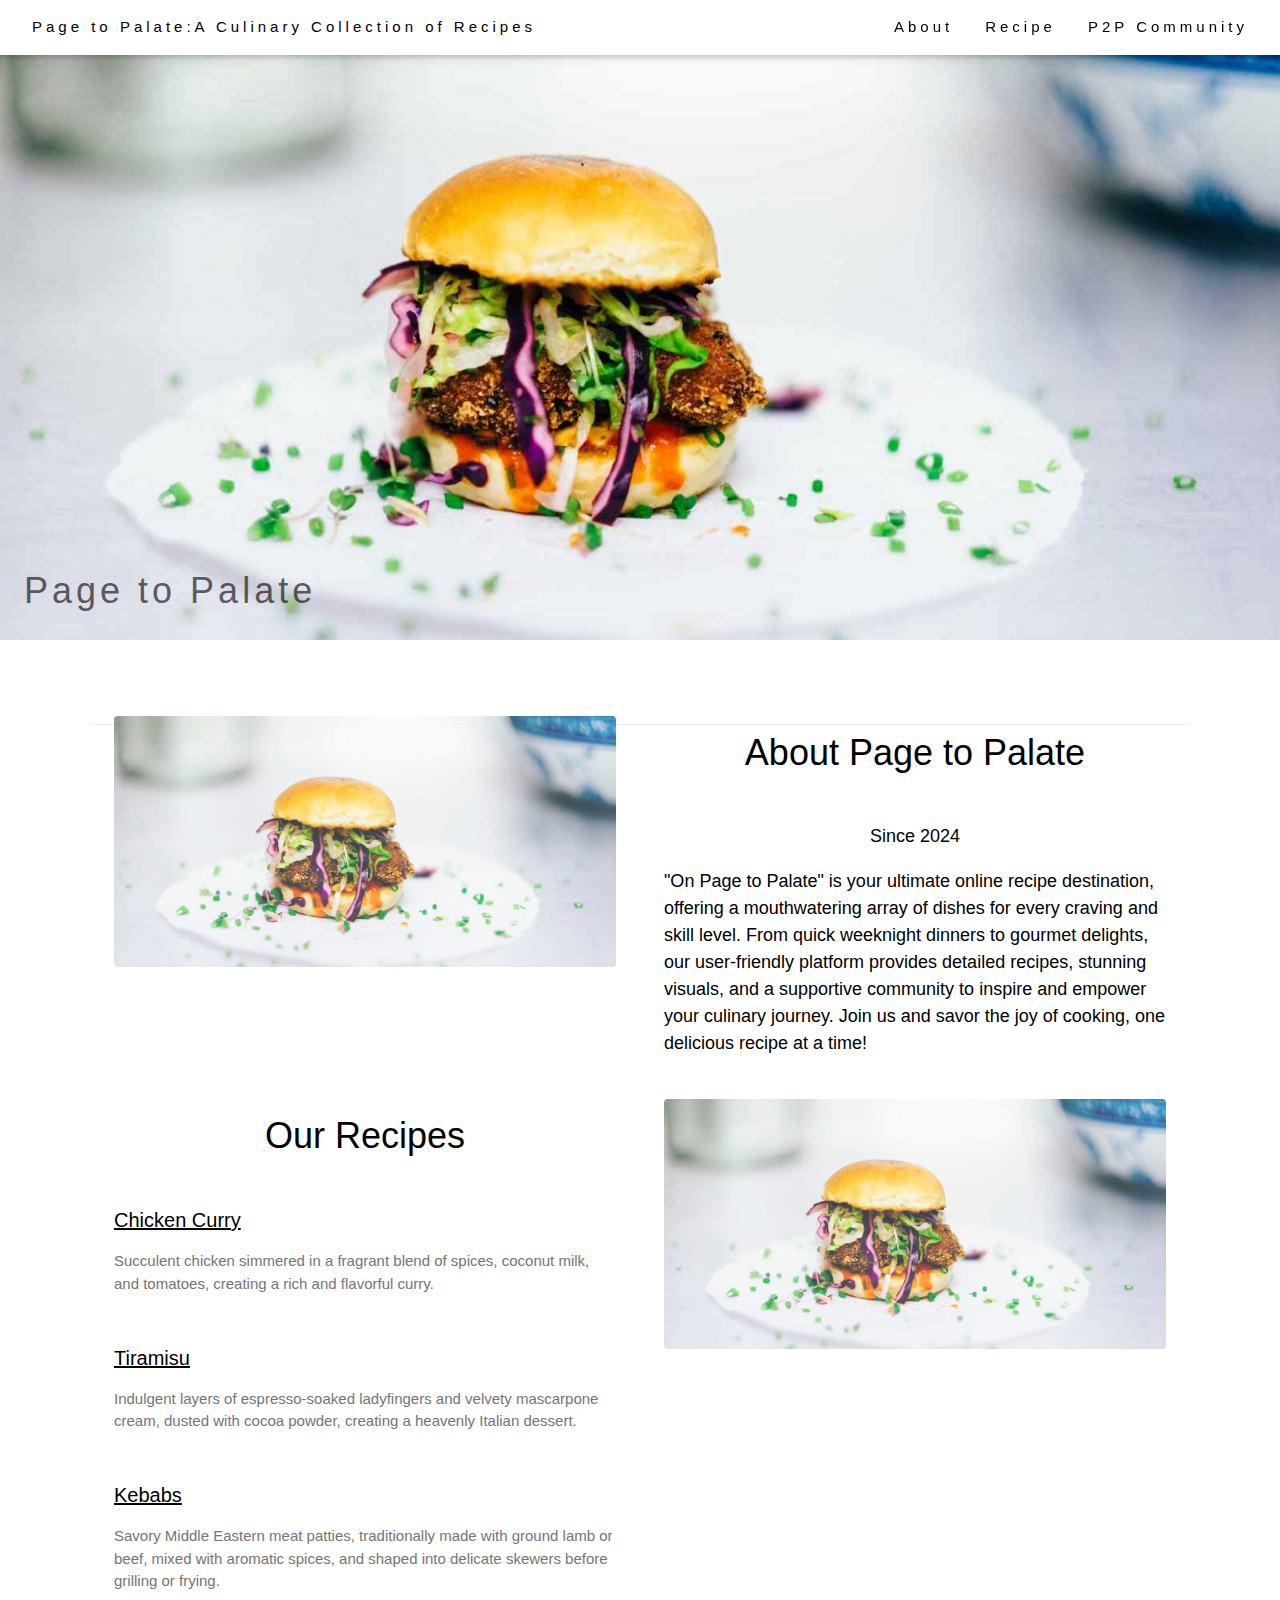
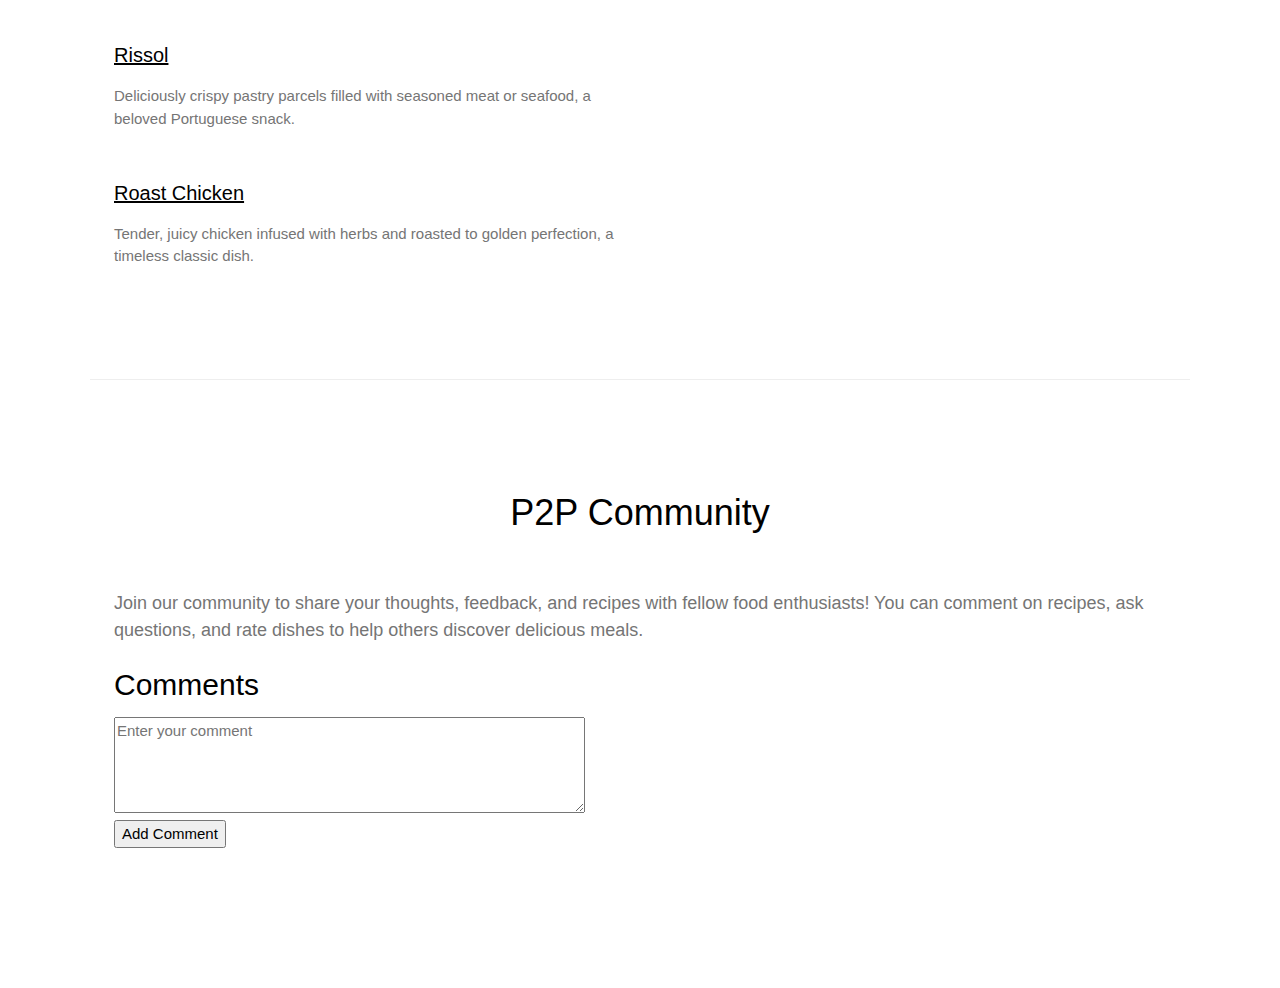
<file: RecipeBook/index.html>
<!DOCTYPE html>
<html>
<head>
  <title>W3.CSS Template</title>
  <meta charset="UTF-8">
  <meta name="viewport" content="width=device-width, initial-scale=1">
  <link rel="stylesheet" href="https://www.w3schools.com/w3css/4/w3.css">
</head>
<body>


<div class="w3-top">
  <div class="w3-bar w3-white w3-padding w3-card" style="letter-spacing:4px;">
    <a href="#home" class="w3-bar-item w3-button">Page to Palate:A Culinary Collection of Recipes </a>

    <div class="w3-right w3-hide-small">
      <a href="#about" class="w3-bar-item w3-button">About</a>
      <a href="#menu" class="w3-bar-item w3-button">Recipe</a>
      <a href="#community" class="w3-bar-item w3-button">P2P Community</a>
    </div>
  </div>
</div>

<header class="w3-display-container w3-content w3-wide" style="max-width:1600px;min-width:500px" id="home">
  <img class="w3-image" src="hamburger.jpg" alt="Hamburger Catering" width="1600" height="800">
  <div class="w3-display-bottomleft w3-padding-large w3-opacity">
    <h1 class="w3-xxlarge">Page to Palate</h1>
  </div>
</header>

<div class="w3-content" style="max-width:1100px">

  <div class="w3-row w3-padding-64" id="about">
    <div class="w3-col m6 w3-padding-large w3-hide-small">
      <img src="hamburger.jpg" class="w3-round w3-image w3-opacity-min" alt="Table Setting" width="600" height="750">
    </div>

    <div class="w3-col m6 w3-padding-large">
      <h1 class="w3-center">About Page to Palate</h1><br>
      <h5 class="w3-center">Since 2024</h5>
      <p class="w3-large">"On Page to Palate" is your ultimate online recipe destination, offering a mouthwatering array of dishes for every craving and skill level. From quick weeknight dinners to gourmet delights, our user-friendly platform provides detailed recipes, stunning visuals, and a supportive community to inspire and empower your culinary journey. Join us and savor the joy of cooking, one delicious recipe at a time!</p>
    </div>


    <hr>

    <div class="w3-row w3-padding-64" id="menu">
      <div class="w3-col l6 w3-padding-large">
        <h1 class="w3-center">Our Recipes</h1><br>

        <h4><a href="chicken_curry.html">Chicken Curry</a></h4>
        <p class="w3-text-grey">Succulent chicken simmered in a fragrant blend of spices, coconut milk, and tomatoes, creating a rich and flavorful curry.</p><br>

        <h4><a href="tiramisu.html">Tiramisu</a></h4>
        <p class="w3-text-grey">Indulgent layers of espresso-soaked ladyfingers and velvety mascarpone cream, dusted with cocoa powder, creating a heavenly Italian dessert.</p><br>

        <h4><a href="kebabs.html">Kebabs</a></h4>
        <p class="w3-text-grey">Savory Middle Eastern meat patties, traditionally made with ground lamb or beef, mixed with aromatic spices, and shaped into delicate skewers before grilling or frying.</p><br>

        <h4><a href="rissol.html">Rissol</a></h4>
        <p class="w3-text-grey">Deliciously crispy pastry parcels filled with seasoned meat or seafood, a beloved Portuguese snack.</p><br>

        <h4><a href="roast_chicken.html">Roast Chicken</a></h4>
        <p class="w3-text-grey">Tender, juicy chicken infused with herbs and roasted to golden perfection, a timeless classic dish.</p>
      </div>

      <div class="w3-col l6 w3-padding-large">
        <img src="hamburger.jpg" class="w3-round w3-image w3-opacity-min" alt="Menu" style="width:100%">
      </div>
    </div>

    <hr>

    <div class="w3-row w3-padding-64" id="community">
      <div class="w3-col l12 w3-padding-large">
        <h1 class="w3-center">P2P Community</h1><br>
        <p class="w3-text-grey w3-large">Join our community to share your thoughts, feedback, and recipes with fellow food enthusiasts! You can comment on recipes, ask questions, and rate dishes to help others discover delicious meals.</p>

        <!-- Comment Section -->
        <div id="comments">
          <h2>Comments</h2>
          <div id="commentForm">
            <textarea id="commentText" rows="4" cols="50" placeholder="Enter your comment"></textarea><br>
            <button onclick="addComment()">Add Comment</button>
          </div>
          <div id="allComments"></div>
        </div>

      </div>
    </div>

  </div>

  <script>
    // Function to add a new comment
    function addComment() {
      var commentText = document.getElementById("commentText").value;
      var commentNode = document.createElement("p");
      var textNode = document.createTextNode(commentText);
      commentNode.appendChild(textNode);
      document.getElementById("allComments").appendChild(commentNode);
      document.getElementById("commentText").value = ""; // Clear the textarea after adding the comment
    }
  </script>

</body>
</html>
</file>
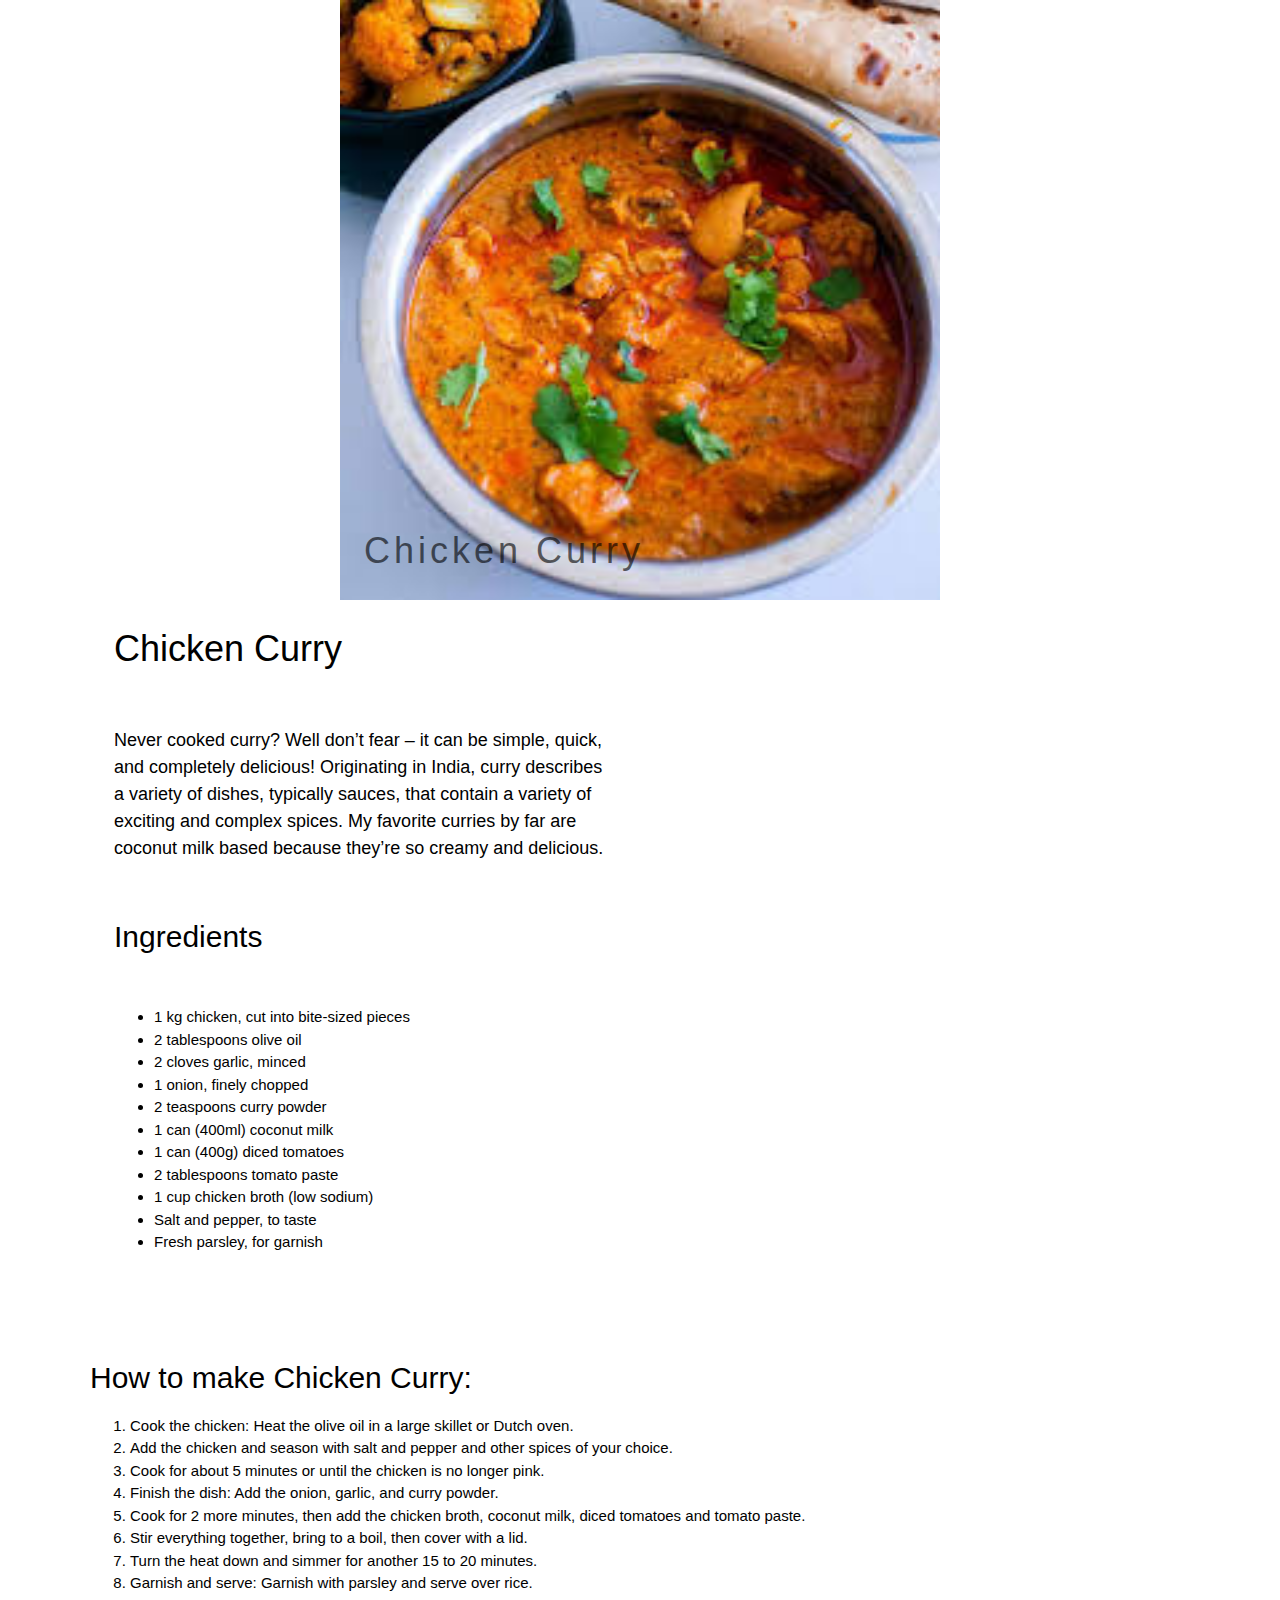
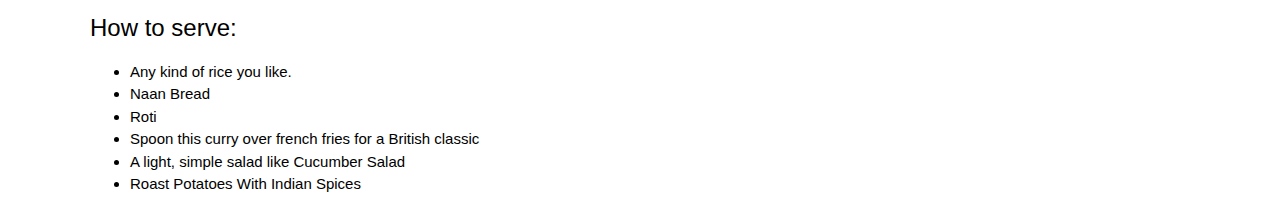
<file: RecipeBook/RecipeBook/chicken_curry.html>
<!DOCTYPE html>
<html>
<head>
  <title>W3.CSS Template</title>
  <meta charset="UTF-8">
  <meta name="viewport" content="width=device-width, initial-scale=1">
  <link rel="stylesheet" href="https://www.w3schools.com/w3css/4/w3.css">
</head>
<body>

<header class="w3-display-container w3-content w3-wide" style="max-width:600px;min-width:600px" id="home">
  <img class="w3-image" src="chicken_curry.jpeg" alt="Chicken Curry" width="600" height="600">
  <div class="w3-display-bottomleft w3-padding-large w3-opacity">
    <h1 class="w3-xxlarge">Chicken Curry</h1>
  </div>
</header>

<div class="w3-content" style="max-width:1100px">

  <div class="w3-col m6 w3-padding-large">
    <h1 class="w3-left-align">Chicken Curry</h1><br>
    <p class="w3-large">Never cooked curry? Well don’t fear – it can be simple, quick, and completely delicious! Originating in India, curry describes a variety of dishes, typically sauces, that contain a variety of exciting and complex spices. My favorite curries by far are coconut milk based because they’re so creamy and delicious.</p>
  </div>

  <br>

  <div class="w3-row w3-padding-64" id="ingredients">
    <div class="w3-col l6 w3-padding-large">
      <h2 class="w3-centered">Ingredients</h2><br>
      <ul>
        <li>1 kg chicken, cut into bite-sized pieces</li>
        <li>2 tablespoons olive oil</li>
        <li>2 cloves garlic, minced</li>
        <li>1 onion, finely chopped</li>
        <li>2 teaspoons curry powder</li>
        <li>1 can (400ml) coconut milk</li>
        <li>1 can (400g) diced tomatoes</li>
        <li>2 tablespoons tomato paste</li>
        <li>1 cup chicken broth (low sodium)</li>
        <li>Salt and pepper, to taste</li>
        <li>Fresh parsley, for garnish</li>
      </ul>
    </div>
  </div>



  <div class="instructions">
    <h2>How to make Chicken Curry:</h2>
    <ol>
      <li>Cook the chicken: Heat the olive oil in a large skillet or Dutch oven.</li>
      <li>Add the chicken and season with salt and pepper and other spices of your choice.</li>
      <li>Cook for about 5 minutes or until the chicken is no longer pink.</li>
      <li>Finish the dish: Add the onion, garlic, and curry powder.</li>
      <li>Cook for 2 more minutes, then add the chicken broth, coconut milk, diced tomatoes and tomato paste.</li>
      <li>Stir everything together, bring to a boil, then cover with a lid.</li>
      <li>Turn the heat down and simmer for another 15 to 20 minutes.</li>
      <li>Garnish and serve: Garnish with parsley and serve over rice.</li>
    </ol>
  </div>

  <div class="note">
    <h3>How to serve:</h3>
    <ul>
      <li>Any kind of rice you like.</li>
      <li>Naan Bread</li>
      <li>Roti</li>
      <li>Spoon this curry over french fries for a British classic</li>
      <li>A light, simple salad like Cucumber Salad</li>
      <li>Roast Potatoes With Indian Spices</li>
    </ul>
  </div>
</div>

</body>
</html>
</file>
